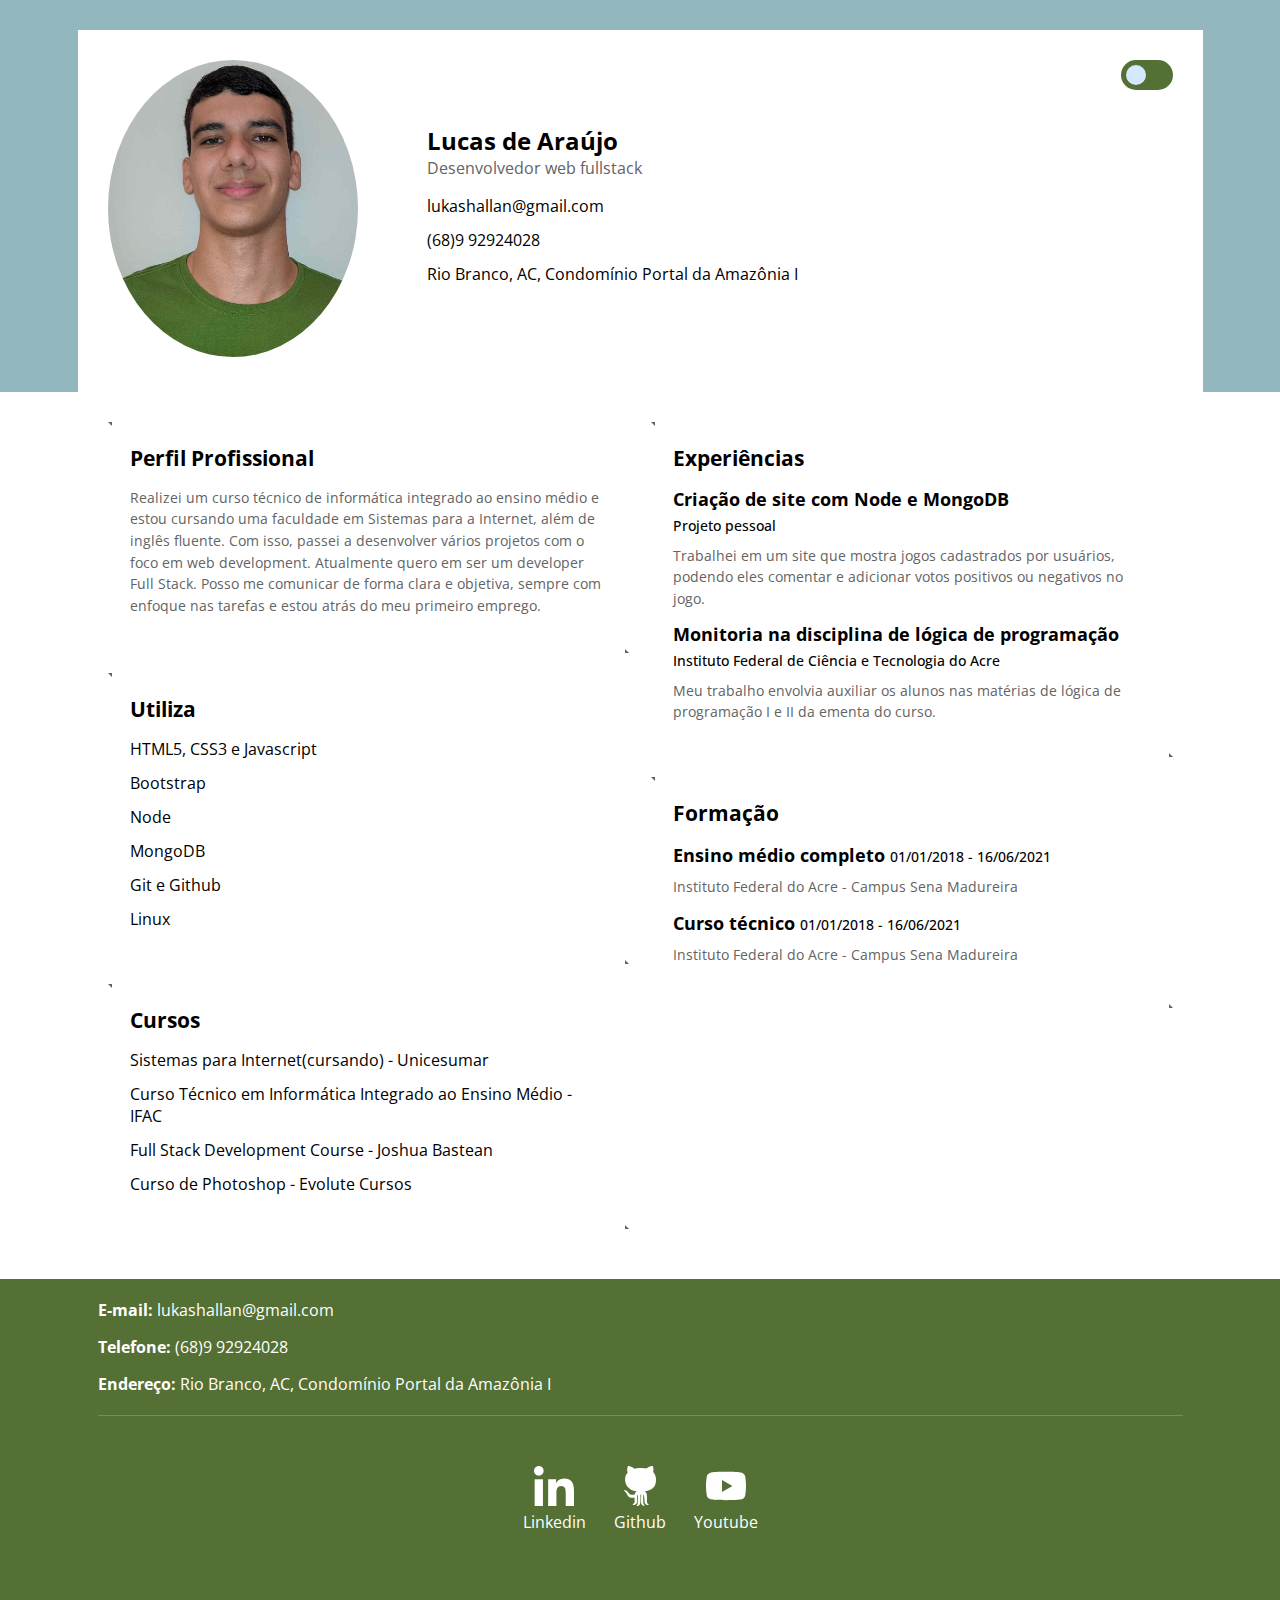
<file: index.html>
<!DOCTYPE html>
<html lang="pt-br">

<head>
    <meta charset="UTF-8">
    <meta http-equiv="X-UA-Compatible" content="IE=edge">
    <meta name="viewport" content="width=device-width, initial-scale=1.0">
    <title>Portfólio Lucas de Araújo</title>

    <link rel="preconnect" href="https://fonts.gstatic.com">
    <link href="https://fonts.googleapis.com/css2?family=Open+Sans:wght@300;400;600;700;800&display=swap"
        rel="stylesheet">

    <link rel="stylesheet" href="./assets/css/style.css">

</head>

<body>



    <input type="checkbox" id="ativar-dark" class="ativar-dark">
    <div class="dark-mode">
        <!-- CABEÇALHO -->
        <header>

            <div class="container">
                <label for="ativar-dark">
                    <span></span>
                </label>
                <div class="linha">

                    <!-- CAIXA FOTO DE PERFÍL -->
                    <div class="coluna coluna-esquerda">
                        <figure>
                            <img src="assets/img/foto.jpg" alt="Lucas de Araújo">
                            <figcaption class="hidden">Lucas de Araújo</figcaption>
                        </figure>
                    </div>

                    <!-- INFORMAÇÕES PESSOAIS -->
                    <div class="coluna coluna-direita">

                        <h1>Lucas de Araújo</h1>
                        <p>Desenvolvedor web fullstack</p>

                        <ul>
                            <li>
                                <a href="mailto:lukashallan@gmail.com">lukashallan@gmail.com</a>
                            </li>
                            <li>
                                <a href="tel:5568992924028">(68)9 92924028</a>
                            </li>
                            <li>
                                <a target="_blank" href="https://goo.gl/maps/cNBqsv8o4JDrobhs8">Rio Branco, AC,
                                    Condomínio Portal da Amazônia I</a>
                            </li>
                        </ul>

                    </div>
                </div>
            </div>

        </header>

        <main>

            <div class="container">

                <div class="linha">

                    <!-- CONTEÚDO LADO ESQUERDO -->
                    <div class="coluna coluna-esquerda">

                        <section>
                            <span class="topo-direita"></span>
                            <h2>Perfil Profissional</h2>
                            <p>Realizei um curso técnico de informática integrado ao ensino médio e estou cursando uma
                                faculdade em Sistemas para a Internet, além de inglês fluente. Com isso, passei a
                                desenvolver vários projetos com o foco em web development. Atualmente quero em ser um
                                developer Full Stack. Posso me comunicar de forma clara e objetiva, sempre com enfoque
                                nas tarefas e estou atrás do meu primeiro emprego.</p>
                            <span class="baixo-esquerda"></span>
                        </section>

                        <section>
                            <span class="topo-direita"></span>
                            <h2>Utiliza</h2>
                            <ul>
                                <li>HTML5, CSS3 e Javascript</li>
                                <li>Bootstrap</li>
                                <li>Node</li>
                                <li>MongoDB</li>
                                <li>Git e Github</li>
                                <li>Linux</li>
                            </ul>
                            <span class="baixo-esquerda"></span>
                        </section>

                        <section>
                            <span class="topo-direita"></span>
                            <h2>Cursos</h2>
                            <ul>
                                <li>Sistemas para Internet(cursando) - Unicesumar</li>
                                <li>Curso Técnico em Informática Integrado ao Ensino Médio - IFAC</li>
                                <li>Full Stack Development Course - Joshua Bastean</li>
                                <li>Curso de Photoshop - Evolute Cursos</li>
                            </ul>
                            <span class="baixo-esquerda"></span>
                        </section>

                    </div>

                    <!-- CONTEÚDO LADO DIREITA -->
                    <div class="coluna coluna-direita">

                        <section>
                            <span class="topo-direita"></span>
                            <h2>Experiências</h2>
                            <ul>
                                <li>
                                    <h3>Criação de site com Node e MongoDB</h3>
                                    <strong>Projeto pessoal</strong>
                                    <p>Trabalhei em um site que mostra jogos cadastrados por usuários, podendo eles
                                        comentar e adicionar votos positivos ou negativos no jogo.</p>
                                </li>
                                <li>
                                    <h3>Monitoria na disciplina de lógica de programação</h3>
                                    <strong>Instituto Federal de Ciência e Tecnologia do Acre</strong>
                                    <p>Meu trabalho envolvia auxiliar os alunos nas matérias de lógica de programação I
                                        e II da ementa do curso.</p>
                                </li>
                            </ul>
                            <span class="baixo-esquerda"></span>
                        </section>

                        <section>
                            <span class="topo-direita"></span>
                            <h2>Formação</h2>
                            <ul>
                                <li>
                                    <h3>Ensino médio completo <strong>01/01/2018 - 16/06/2021</strong></h3>
                                    <p>Instituto Federal do Acre - Campus Sena Madureira</p>
                                </li>
                                <li>
                                    <h3>Curso técnico <strong>01/01/2018 - 16/06/2021</strong></h3>
                                    <p>Instituto Federal do Acre - Campus Sena Madureira</p>
                                </li>
                            </ul>
                            <span class="baixo-esquerda"></span>
                        </section>

                    </div>

                </div>
            </div>

        </main>

        <footer>
            <div class="container">

                <nav>
                    <ul class="info-contato">
                        <li>

                            <a href="mailto:lukashallan@gmail.com"><strong>E-mail:</strong>
                                lukashallan@gmail.com</a>

                        </li>
                        <li>
                            <a href="tel:5568992924028"><strong>Telefone:</strong> (68)9 92924028</a>
                        </li>
                        <li>
                            <a href="#"><strong>Endereço:</strong> Rio Branco, AC,
                                Condomínio Portal da Amazônia I</a>
                        </li>
                    </ul>
                </nav>

                <nav>
                    <ul class="redes-sociais">
                        <li>
                            <a href="https://www.linkedin.com/in/lucasdearauj0/">
                                <img src="./assets/img/linkedin.svg" alt="Linkedin">
                                <p>Linkedin</p>
                            </a>
                        </li>
                        <li>
                            <a href="https://github.com/">
                                <img src="./assets/img/github-big-logo.svg" alt="Github">
                                <p>Github</p>
                            </a>
                        </li>
                        <!-- <li>
                            <a href="#">
                                <img src="./assets/img/instagram.svg" alt="Instagram">
                                <p>Instagram</p>
                            </a>
                        </li> -->
                        <li>
                            <a href="#">
                                <img src="./assets/img/youtube.svg" alt="Youtube">
                                <p>Youtube</p>
                            </a>
                        </li>
                        <!-- <li>
                            <a href="#">
                                <img src="./assets/img/facebook-app-symbol.svg" alt="Facebook">
                                <p>Facebook</p>
                            </a>
                        </li> -->
                    </ul>
                </nav>

            </div>
        </footer>
    </div>

</body>

</html>
</file>
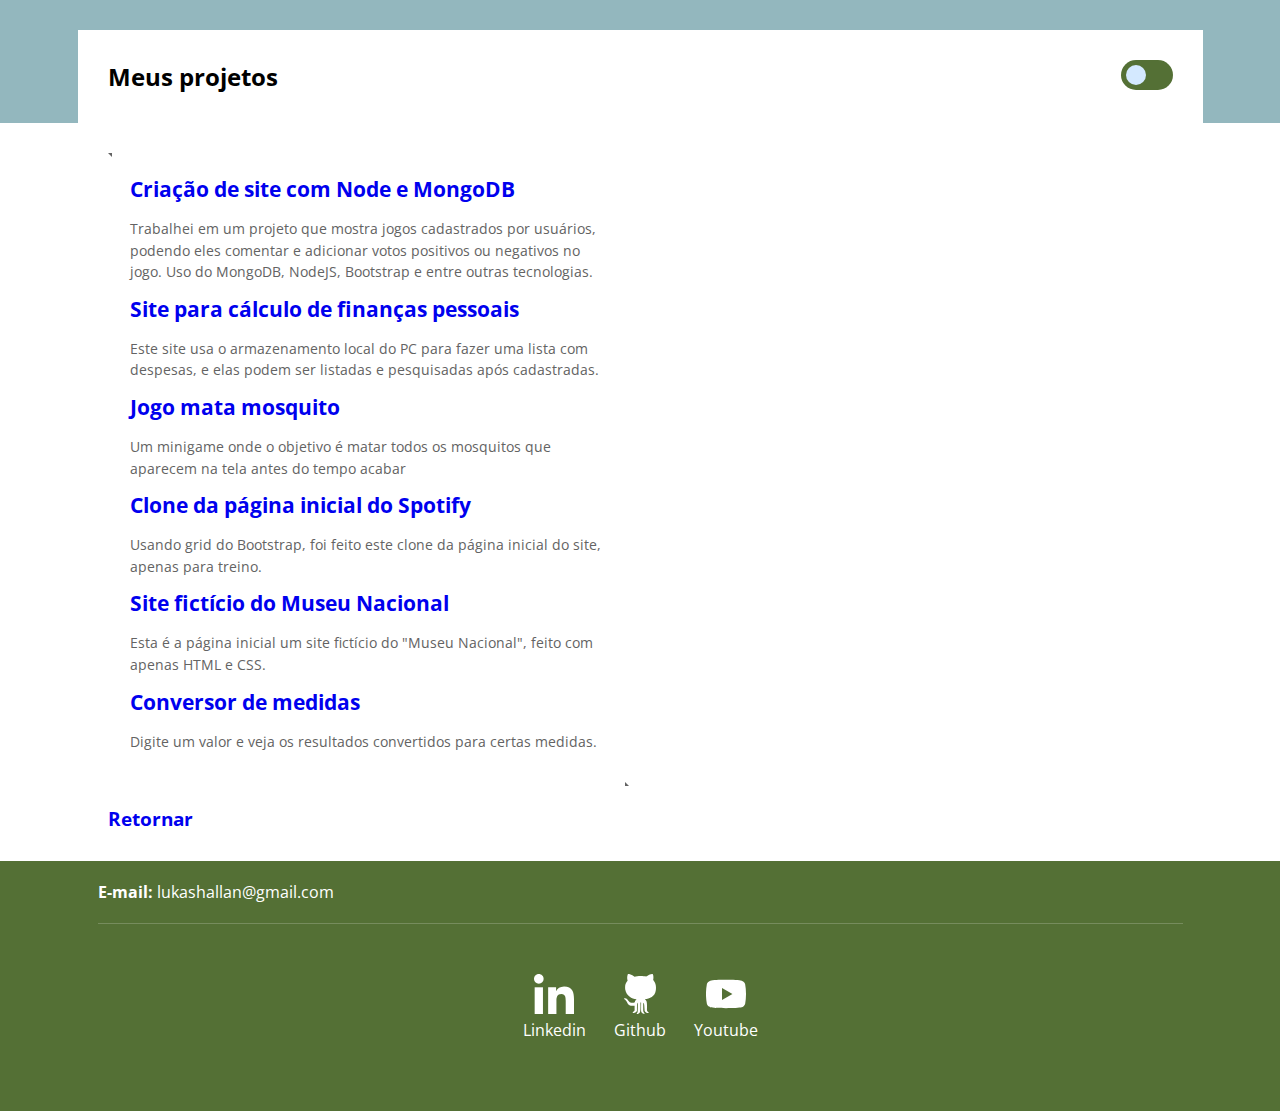
<file: show.html>
<!DOCTYPE html>
<html lang="pt-br">
    <head>
        <meta charset="UTF-8" />
        <meta http-equiv="X-UA-Compatible" content="IE=edge" />
        <meta name="viewport" content="width=device-width, initial-scale=1.0" />
        <title>Sites por Lucas de Araújo</title>

        <link rel="preconnect" href="https://fonts.gstatic.com" />
        <link
            href="https://fonts.googleapis.com/css2?family=Open+Sans:wght@300;400;600;700;800&display=swap"
            rel="stylesheet"
        />

        <link rel="stylesheet" href="./assets/css/style.css" />
    </head>

    <body id="show">
        <input type="checkbox" id="ativar-dark" class="ativar-dark" />
        <div class="dark-mode">
            <!-- CABEÇALHO -->
            <header>
                <div class="container">
                    <label for="ativar-dark">
                        <span></span>
                    </label>
                    <div class="linha">
                        <!-- INFORMAÇÕES PESSOAIS -->
                        <div class="coluna coluna-direita">
                            <h1>Meus projetos</h1>
                        </div>
                    </div>
                </div>
            </header>

            <main>
                <div class="container">
                    <div class="linha">
                        <!-- CONTEÚDO LADO ESQUERDO -->
                        <div class="coluna coluna-esquerda">
                            <section>
                                <span class="topo-direita"></span>
                                <ul>
                                    <li>
                                        <h2>
                                            <a
                                                target="_blank"
                                                href="https://lucas-yelp-games.herokuapp.com/"
                                                >Criação de site com Node e
                                                MongoDB</a
                                            >
                                        </h2>
                                        <p>
                                            Trabalhei em um projeto que mostra
                                            jogos cadastrados por usuários,
                                            podendo eles comentar e adicionar
                                            votos positivos ou negativos no
                                            jogo. Uso do MongoDB, NodeJS,
                                            Bootstrap e entre outras
                                            tecnologias.
                                        </p>
                                    </li>
                                    <li>
                                        <h2>
                                            <a
                                                target="_blank"
                                                href="https://orcamento-pessoal-lucas.netlify.app/"
                                                >Site para cálculo de finanças
                                                pessoais</a
                                            >
                                        </h2>
                                        <p>
                                            Este site usa o armazenamento local
                                            do PC para fazer uma lista com
                                            despesas, e elas podem ser listadas
                                            e pesquisadas após cadastradas.
                                        </p>
                                    </li>
                                    <li>
                                        <h2>
                                            <a
                                                target="_blank"
                                                href="https://mata-mosquito-lucas.netlify.app"
                                                >Jogo mata mosquito</a
                                            >
                                        </h2>
                                        <p>
                                            Um minigame onde o objetivo é matar
                                            todos os mosquitos que aparecem na
                                            tela antes do tempo acabar
                                        </p>
                                    </li>
                                    <li>
                                        <h2>
                                            <a
                                                target="_blank"
                                                href="https://spotify-inicio-lucas.netlify.app"
                                                >Clone da página inicial do
                                                Spotify</a
                                            >
                                        </h2>
                                        <p>
                                            Usando grid do Bootstrap, foi feito
                                            este clone da página inicial do
                                            site, apenas para treino.
                                        </p>
                                    </li>
                                    <li>
                                        <h2>
                                            <a
                                                target="_blank"
                                                href="https://museu-nacional-lucas.netlify.app/"
                                                >Site fictício do Museu
                                                Nacional</a
                                            >
                                        </h2>
                                        <p>
                                            Esta é a página inicial um site
                                            fictício do "Museu Nacional", feito
                                            com apenas HTML e CSS.
                                        </p>
                                    </li>
                                    <li>
                                        <h2>
                                            <a
                                                target="_blank"
                                                href="https://lucasunitconverter.netlify.app/"
                                                >Conversor de medidas</a
                                            >
                                        </h2>
                                        <p>
                                            Digite um valor e veja os resultados
                                            convertidos para certas medidas.
                                        </p>
                                    </li>
                                </ul>

                                <span class="baixo-esquerda"></span>
                            </section>
                            <h3>
                                <a rel="pref" href="index.html">Retornar</a>
                            </h3>
                        </div>
                    </div>
                </div>
            </main>

            <footer>
                <div class="container">
                    <nav>
                        <ul class="info-contato">
                            <li>
                                <a href="mailto:lukashallan@gmail.com"
                                    ><strong>E-mail:</strong>
                                    lukashallan@gmail.com</a
                                >
                            </li>
                        </ul>
                    </nav>

                    <nav>
                        <ul class="redes-sociais">
                            <li>
                                <a
                                    target="_blank"
                                    href="https://www.linkedin.com/in/lucasdearauj0/"
                                >
                                    <img
                                        src="./assets/img/linkedin.svg"
                                        alt="Linkedin"
                                    />
                                    <p>Linkedin</p>
                                </a>
                            </li>
                            <li>
                                <a target="_blank" href="https://github.com/">
                                    <img
                                        src="./assets/img/github-big-logo.svg"
                                        alt="Github"
                                    />
                                    <p>Github</p>
                                </a>
                            </li>
                            <!-- <li>
                            <a href="#">
                                <img src="./assets/img/instagram.svg" alt="Instagram">
                                <p>Instagram</p>
                            </a>
                        </li> -->
                            <li>
                                <a
                                    target="_blank"
                                    href="https://www.youtube.com/channel/UCZyvrSjP9W_oob7nmIgP5RA"
                                >
                                    <img
                                        src="./assets/img/youtube.svg"
                                        alt="Youtube"
                                    />
                                    <p>Youtube</p>
                                </a>
                            </li>
                            <!-- <li>
                            <a href="#">
                                <img src="./assets/img/facebook-app-symbol.svg" alt="Facebook">
                                <p>Facebook</p>
                            </a>
                        </li> -->
                        </ul>
                    </nav>
                </div>
            </footer>
        </div>
    </body>
</html>
</file>
<file: assets/css/style.css>
/*
Theme Name: Start sua carreira
Theme URI: http://www.startsuacarreira.com.br
Author: Kenzie Academy BR
Author URI: https://kenzie.com.br;
Description: Descrição do thema.
Version: 1.0

--------------------------------------------
ESTRUTURA BASE
--------------------------------------------
**** DECLARAÇÃO DE VARIAVEIS
**** ESTILOS GERAIS
**** BODY
**** HEADER
**** FOOTER
**** PÁGINA INICIAL
**** EXTRAS
**** @MEDIA

font-family: 'Open Sans', sans-serif;

*/

/* ESTILOS GERAIS */
html,
body,
figure,
img,
div,
input,
textarea,
p,
h1,
h2,
h3,
h4,
h5,
h6,
ul,
li,
a,
main {
    margin: 0;
    padding: 0;
    box-sizing: border-box;
    list-style: none;
    text-decoration: none;
}

.coluna {
    flex-basis: 49%;
}

:root {
    --corBackgroundPrimaria: #93b7be;
    --corBackgroundSecundaria: #547035;
    --corBackgroundDark: #0e0e0e;
    --corTextPrimaria: #636363;
    --corTextoSecudaria: #000;
}

.hidden {
    display: none;
}

/* BODY */
body {
    font-family: "Open Sans", sans-serif;
}

/* HEADER */
header {
    background-color: var(--corBackgroundPrimaria);
    padding: 30px 30px 0;
}
header .container {
    background-color: white;
}
header .linha {
    align-items: center;
}
header .coluna-esquerda {
    flex-basis: 30%;
}
header .coluna-direita {
    flex-basis: 60%;
    text-align: center;
}

header .coluna img {
    max-width: 100%;
}
header .coluna h1 {
    font-size: 1.5rem;
    color: var(--corTextoSecudaria);
}
header .coluna p {
    font-size: 1rem;
    color: var(--corTextPrimaria);
}
header .coluna ul {
    margin: 16px 0 0;
}
header .coluna ul li {
    margin: 0 0 12px;
}
header .coluna ul li a {
    font-size: 1rem;
    color: var(--corTextoSecudaria);
}

/* FOOTER */
footer {
    background-color: var(--corBackgroundSecundaria);
}
footer .container {
    padding: 20px;
}
footer nav ul li a {
    color: white;
}

footer nav .info-contato li {
    margin: 0 0 15px;
}

footer nav .redes-sociais {
    border-top: 1px solid rgb(255 255 255 / 20%);
    margin: 20px 0 50px;
    padding: 50px 0 0;
    text-align: center;
}
footer nav .redes-sociais li {
    margin: 15px 28px;
    text-align: center;
    display: inline-block;
}

footer nav .redes-sociais li a img {
    width: 40px;
}

/* PÁGINA INICIAL */
main .coluna {
    padding: 20px;
}
main .coluna section {
    border-bottom: 1px solid #d4e9ff;
    margin: 0 0 20px;
    min-height: 187px;
    color: var(--corTextoSecudaria);
}

main .coluna section h2 {
    font-size: 1.3rem;
    margin: 0 0 15px;
}
main .coluna section p {
    font-size: 0.9rem;
    color: var(--corTextPrimaria);
    line-height: 1.5;
}

main .coluna section ul li {
    margin: 0 0 12px;
}
main .coluna section ul li h3 {
    font-size: 1.1rem;
}
main .coluna section ul li strong {
    font-size: 0.9rem;
    font-weight: 500;
    margin: 5px 0 10px;
    display: inline-block;
}

/* EXTRAS */
.ativar-dark {
    width: 50px;
    height: 50px;
    display: none;
}
header .container {
    position: relative;
}
label {
    position: absolute;
    top: 30px;
    right: 30px;
    width: 52px;
    height: 30px;
    background-color: var(--corBackgroundSecundaria);
    border-radius: 20px;
    padding: 5px 5px;
    box-sizing: border-box;
    cursor: pointer;
}

label span {
    width: 20px;
    height: 20px;
    display: block;
    background-color: #d4e9ff;
    border-radius: 100%;
    transition: all ease 0.3s;
}
.ativar-dark:checked ~ .dark-mode label {
    background-color: #d4e9ff;
}
.ativar-dark:checked ~ .dark-mode label span {
    background-color: var(--corBackgroundSecundaria);
    /* margin-left: 21px; */
    transform: translateX(21px);
    transition: all ease 0.3s;
}
.ativar-dark:checked ~ .dark-mode {
    --corBackgroundPrimaria: #000;
    --corBackgroundSecundaria: #000;
    --corTextPrimaria: #fff;
    --corTextoSecudaria: #fff;
}
.ativar-dark:checked ~ .dark-mode header {
    background-color: var(--corBackgroundSecundaria);
}
.ativar-dark:checked ~ .dark-mode header .container {
    background-color: var(--corBackgroundDark);
}
.ativar-dark:checked ~ .dark-mode .container {
    background-color: var(--corBackgroundDark);
}
.ativar-dark:checked ~ .dark-mode main {
    background-color: var(--corBackgroundSecundaria);
}
@keyframes aumentarLargura {
    from {
        width: 0;
    }
    to {
        width: 100%;
    }
}
@keyframes aumentarAltura {
    from {
        height: 0;
    }
    to {
        height: 100%;
    }
}
/* @MEDIA */
@media only screen and (min-width: 768px) {
    .linha {
        display: flex;
        flex-wrap: wrap;
        align-items: flex-start;
        justify-content: space-between;
    }
    footer nav .redes-sociais {
        display: flex;
        justify-content: center;
    }
    header {
        padding: 30px 0 0;
    }
    header .coluna img {
        max-width: 250px;
        border-radius: 100%;
    }
    .container {
        width: 100%;
        max-width: 1125px;
        margin: 0 auto;
        padding: 30px;
    }
    header .coluna-direita {
        text-align: left;
    }
    main .coluna section {
        border: 2px solid transparent;
        padding: 20px;
        position: relative;
    }
    main .coluna section span {
        position: absolute;
        display: block;
        width: 0;
        height: 0;
        border: 2px solid transparent;
    }
    main .coluna section .topo-direita {
        top: -2px;
        left: -2px;
        animation-name: aumentarLargura, aumentarAltura;
        animation-duration: 1s, 1s;
        animation-delay: 2s, 3s;
        animation-fill-mode: forwards;
        border-top-color: var(--corTextPrimaria);
        border-right-color: var(--corTextPrimaria);
    }
    main .coluna section .baixo-esquerda {
        bottom: -2px;
        right: -2px;
        animation-name: aumentarLargura, aumentarAltura;
        animation-duration: 1s, 1s;
        animation-delay: 4s, 5s;
        animation-fill-mode: forwards;
        border-bottom-color: var(--corTextPrimaria);
        border-left-color: var(--corTextPrimaria);
    }
    main .coluna {
        padding: 0;
    }
    footer nav .redes-sociais li {
        margin: 0 14px;
        text-align: center;
        display: initial;
    }
}

@media only screen and (min-width: 991px) {
    header .coluna-direita {
        flex-basis: 70%;
    }
}
</file>
